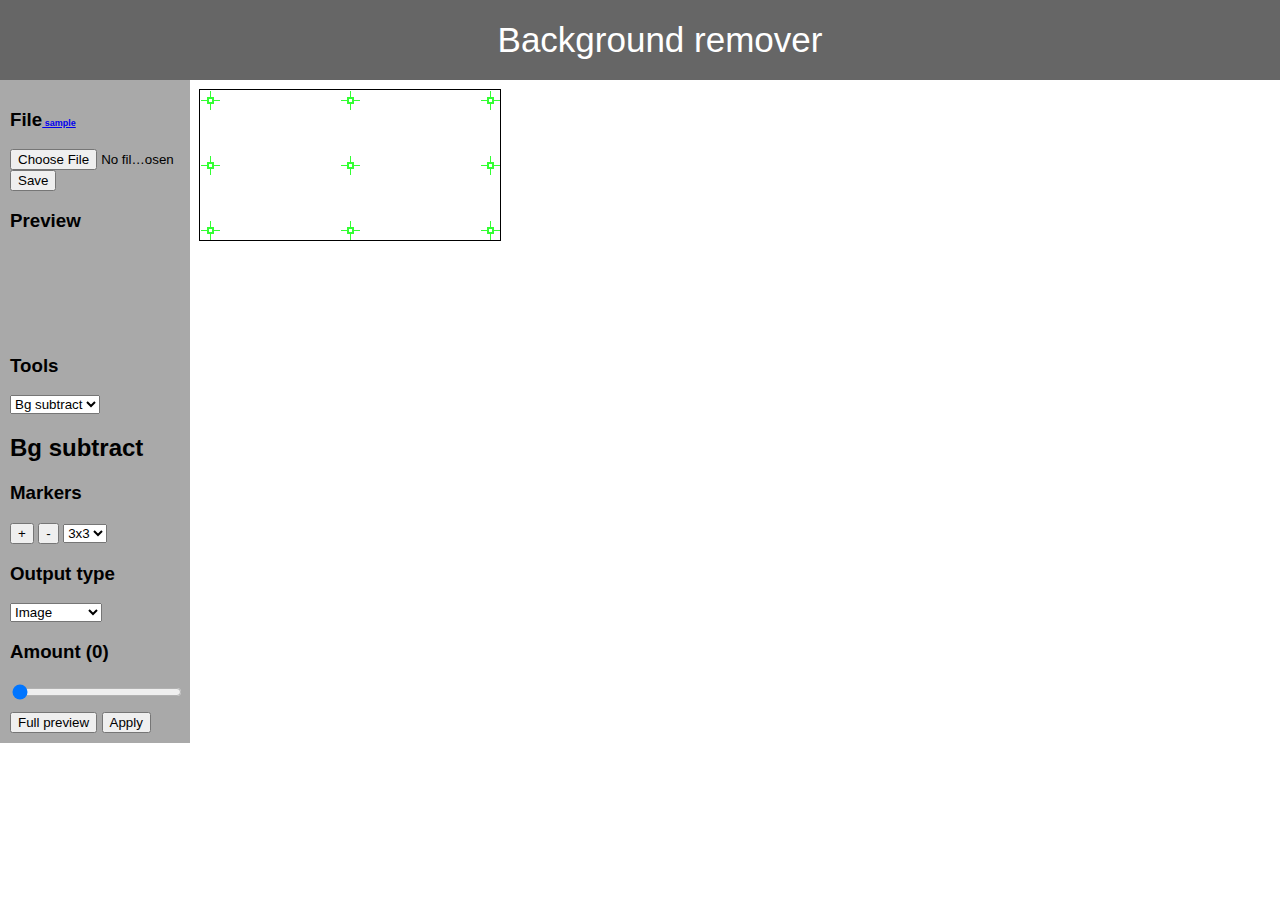
<file: br/index.html>
<html>
<img id="myImg" style="display: none">

<head>
	<title>Background remover</title>
	<meta charset="utf-8">
	<meta name="viewport" content="width=device-width, initial-scale=1">
	<link rel="stylesheet" href="./styles/style.css">
	
	<script type="text/javascript" src="./scripts/script.js" defer></script>
	<script type="text/javascript" src="./scripts/linAlg.js" defer></script>
	<script type="text/javascript" src="./scripts/marker.js" defer></script>
	<script type="text/javascript" src="./scripts/histogram.js" defer></script>
</head>

<header>
	Background remover
</header>

<div id="sidebar">
	<div class="toolbarSection">
		<h3>File<a href="./img/test.jpg" style="font-size: 9px;">&nbsp;sample</a></h3>
		<input type="file" onchange="onFileSelected(event)">
		<button id="saveButton" onClick="save()">Save</button>
	</div>
	<div class="toolbarSection">
		<h3>Preview</h3>
		<canvas id="previewCanvas"></canvas>
	</div>
	<div class="toolbarSection">
		<h3>Tools</h3>
		<select name="toolsCombo" id="toolsCombo" onchange="toolChange(this)">
			<option value="1">Bg subtract</option>
			<option value="2">Histogram</option>
			<option value="3">Crop</option>
			<!--<option value="4">Test</option>-->
		</select>
	</div>
	<div class="toolbarSection" id="bgSubtractSection">
		<h2>Bg subtract</h2>
		<h3>Markers</h3>
		<button id="B3" onClick="addMarker()">+</button>
		<button id="B4" onClick="subtractMarker()">-</button>
		<select name="combo2" id="markerSize" onchange="markerSizeChange(this)">
			<option value="3">3x3</option>
			<option value="5">5x5</option>
			<option value="7">7x7</option>
		</select>
		<h3>Output type</h3>
		<select name="combo1" id="outputType" onchange="outputTypeChange()">
			<option value="image">Image</option>
			<option value="bg">background</option>
		</select>
		<h3>Amount (<span id="correctionAmountLab">0</span>)</h3>
		<input type="range" min="0" max="100" value="0" class="slider" id="correctionAmount" onchange="amountChange(this)" oninput="amountInput(this)">
	</div>
	<div class="toolbarSection" id="histogramSection" hidden>
		<h3>Histogram</h3>
		<canvas id="hisCanvas" style="outline: black 1px solid;"></canvas>
	</div>
	<div class="toolbarSection" id="cropSection" hidden>
		<h3>Crop</h3>
	</div>
	<div class="toolbarSection" id="testSection" hidden>
		<h3>Test</h3>
		<button id="B5" onClick="test()">Test</button>
	</div>
	<div class="toolbarSection" id="buttonsSection">
		<button id="previewButton" onClick="previewFull()">Full preview</button>
		<button id="applyButton" onClick="apply()">Apply</button>
	</div>
</div>

<canvas id="myCanvas"></canvas>

</html>
</file>
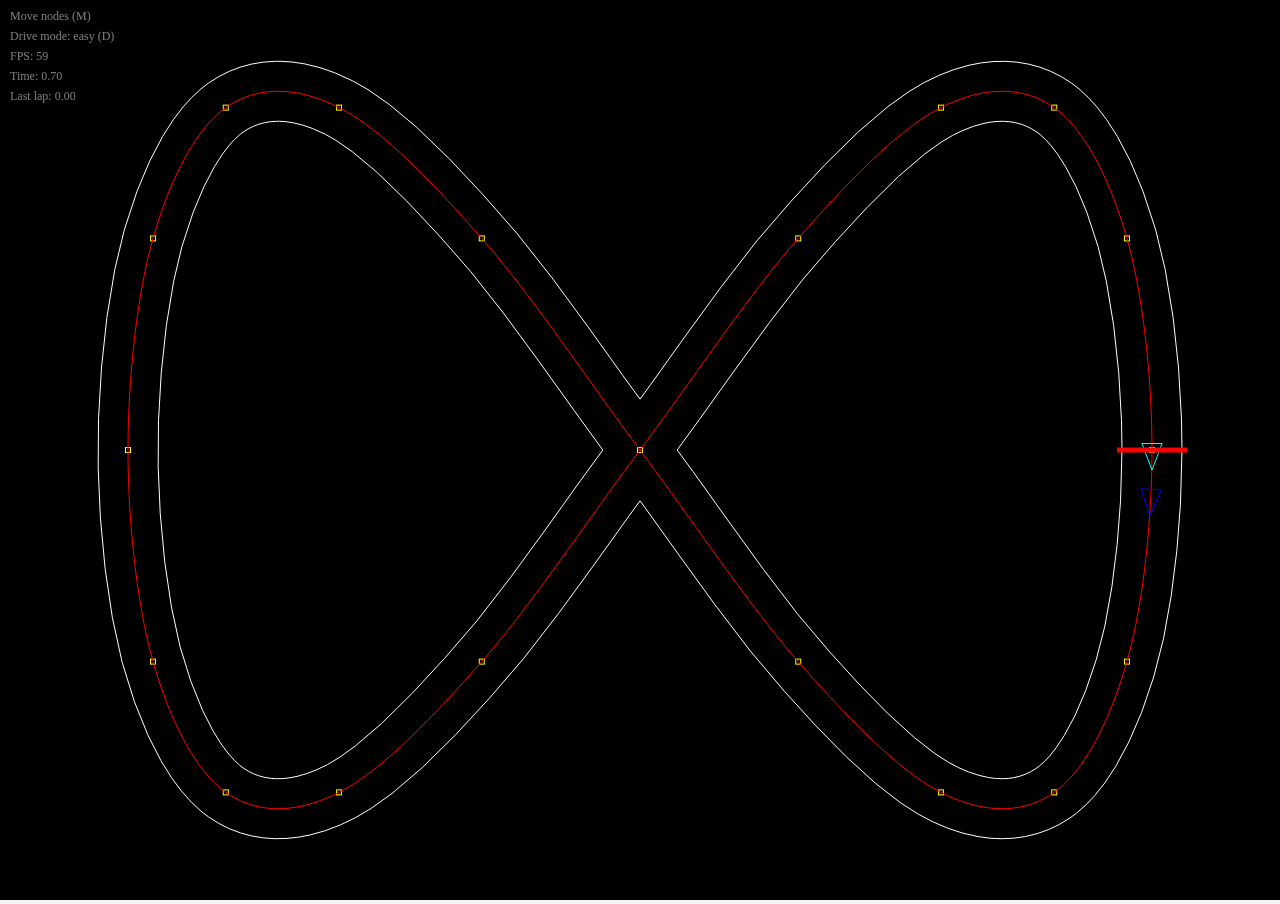
<file: rt/index.html>
<!DOCTYPE html>
<html lang="en">
<head>
  
  <!--  Meta  -->
  <meta charset="UTF-8" />
  <title>Race track</title>
  
  <!--  Styles  -->
  <link rel="stylesheet" href="styles/index.processed.css">
</head>
<body>
  <canvas id="myCanvas" width="800" height="600"></canvas>
  
  <!-- Scripts -->
  <script src="scripts/point.js"></script>
  <script src="scripts/spline.js"></script>
  <script src="scripts/car.js"></script>
  <script src="scripts/index.js"></script>
</body>
</html>
</file>
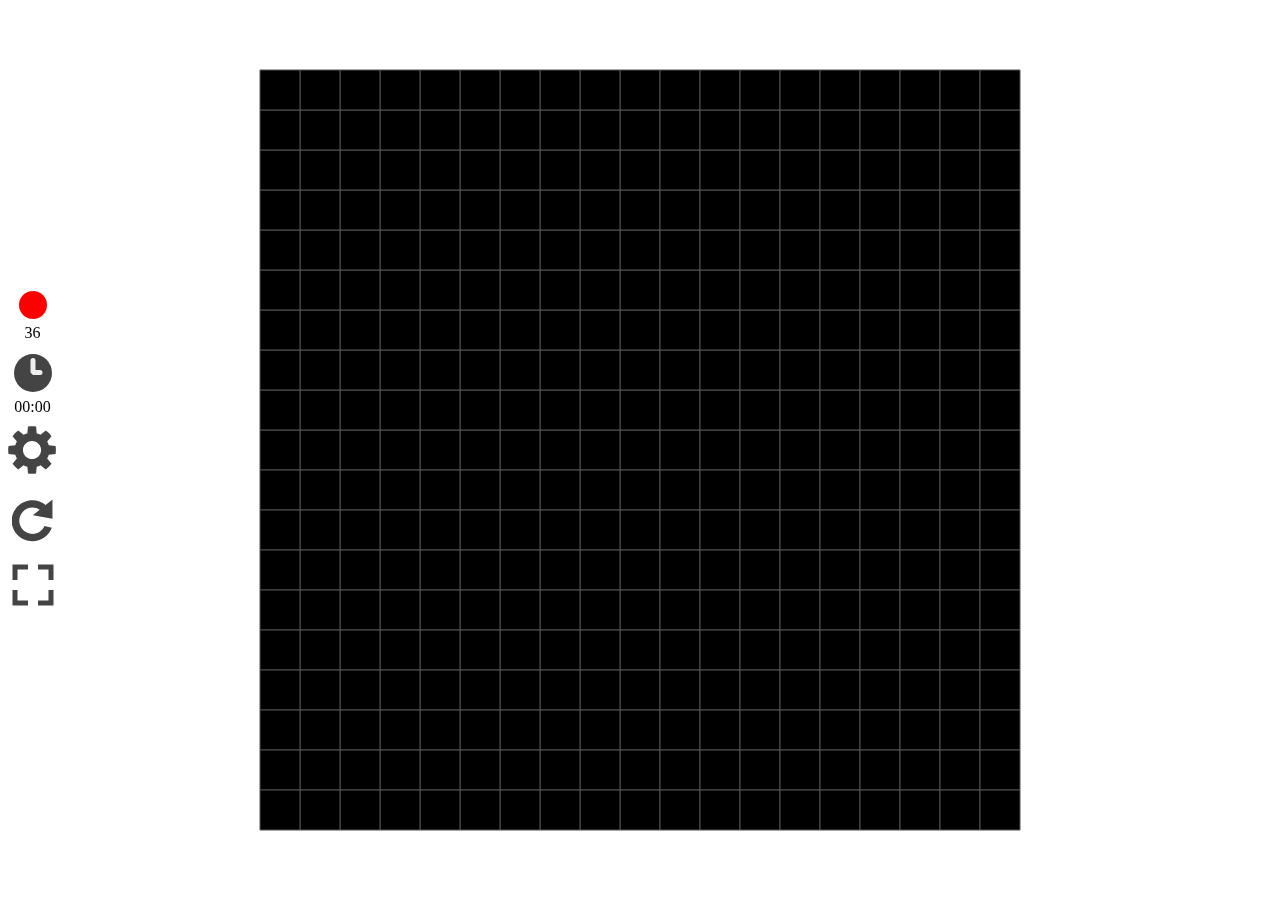
<file: sm/index.html>
<!DOCTYPE html>
<html lang="en">

<head>
	<meta charset="UTF-8">
	<title>SuperMines</title>
  <link rel="icon" href="./favicon.png" type="image/png" />
	<link rel="stylesheet" href="css/style.css">
</head>

<body>
	<meta id="Viewport" name="viewport" content="width=800">
		

	<div id="msgBox2" class="overlay">
		<div class="popup" id="pop1">
			<h2>You've lost!!!</h2>
			<a class="close" onclick="showPopup()">&times;</a>
			<div class="content">
				<button type="button" onclick="showPopup();refreshField()">Reset</button>
			</div>
		</div>
	</div>

	<div id="msgBox" class="center2"><button type="button" onclick="setField()">Reset</button></div>

	<div id="settings" class="overlay">
		<div class="popup" id="settingsPop">
			<h2>Settings</h2>
			<a class="close" onclick="showSettings()">&times;</a>
			<div class="content">
				<ul id="mainMenu">
					<li>
						Field Type: <select id="gridType" onchange="setField()">
							<option value="setSquare;generateStandardField">Square (4.4.4.4)</option>
							<option value="setCementRoad;generateStandardField">Cement Road</option>
							<option value="setHex;generateStandardField">Hex (6.6.6)</option>
              <option value="setBloom;generateStandardField">Bloom</option>
							<option value="setEscher;generateStandardField">Escher lizards</option>
							<option value="setWall;generateStandardField">Wall</option>
							<option value="setFloor1;generateStandardField">Floor 1 (4.8.8)</option>
							<option value="setFishbone;generateStandardField">Fishbone</option>
							<option value="setTri;generateStandardField">Triangle (3.3.3.3.3.3)</option>
							<option value="setArrow;generateStandardField">Arrow</option>
							<option value="setCubes;generateStandardField">Cubes</option>
							<option value="setTriQuad;generateStandardField">Tri-quad (3.3.4.3.4)</option>
							<option value="setCairo;generateStandardField">Cairo</option>
							<option value="setBiSquare;generateStandardField">Bi-square</option>
							<option value="setFlanders;generateStandardField">Flanders weave</option>
							<option value="setBasket;generateStandardField">Basket weave</option>
							<option value="set33344;generateStandardField">(3.3.3.4.4)</option>
							<option value="setTriHex;generateStandardField">Tri-hex (3.6.3.6)</option>
							<option value="set3464;generateStandardField">(3.4.6.4)</option>
							<option value="setDiamond;generateStandardField">Diamond</option>
              <optgroup label="Aperiodic">
                  <option value="setPenroseP2;generateSubdivideField">Penrose P2</option>
                  <option value="setPenroseP3;generateSubdivideField">Penrose P3</option>
                  <option value="setChair;generateSubdivideField">Chair</option>
                  <option value="setFibonacci;generateSubdivideField">Fibonacci</option>
              </optgroup>
							<option value="JSONShape;generateStandardField" hidden>Test Shape</option>
						</select>
					</li>
					<li>Field Shape: <select id="gridShape" onchange="setField()">
							<option value="0" selected>Square</option>
							<option value="1">Hex</option>
						</select>
					</li>
					<li>Size: <input type="range" min="10" max="45" value="20" class="slider" id="scaleSlider"
							onchange="setField()" oninput="document.getElementById('sizeValue').innerHTML=this.value-1"><span
							id="sizeValue" class="range-value">20</span></li>
					<li>Density: <input type="range" min="5" max="35" value="14" class="slider" id="densitySlider"
							onchange="setDensity()" oninput="document.getElementById('densityValue').innerHTML=this.value+'%'"><span
							id="densityValue" class="range-value">14%</span></li>
					<li>
						<button type="button" onclick="setField()">Generate</button>
						<button type="button" onclick="showAll()">Show</button>
					</li>
				</ul>
			</div>
		</div>
	</div>
	<canvas id="myCanvas" width="800" height="800"></canvas>
	<div id="infoBar" class="vertical-menu">
		<!--<a href="#" class="active">Test</a>-->
		<a href="#">
      <svg width="30" height="30">
				<circle cx="15" cy="15" r="14" fill="red" />
			</svg>
			</br>
			<label id="minesLeft2">100</label>
		</a>

		<a href="#">
      <svg width="42" height="42">
				<ellipse style="stroke-width:3;fill:#444444;stroke:none" cx="21" cy="21" rx="19" ry="19" />
				<path style="stroke-width:5;fill:none;stroke:#EEEEEE;stroke-linecap:round;stroke-linejoin:bevel"
					d="m 21,8.5 0,12 h 7 v 0" />
			</svg>
			</br>
			<label id="elapsedTime">00:00</label>
		</a>

		<a href="#">
      <svg width="50" height="50" onclick="showSettings()">
				<path style="fill:#444444"
					d="m24.04 0.14285c-1.376 0-2.7263 0.12375-4.0386 0.34741l-0.64 6.7853c-1.3572 0.37831-2.6417 0.90728-3.8432 1.585l-5.244-4.3317c-2.2152 1.5679-4.1541 3.4955-5.7217 5.7101l4.3426 5.2437c-0.67695 1.2001-1.2177 2.4878-1.5959 3.8432l-6.7745 0.64053c-0.22379 1.3127-0.34741 2.6622-0.34741 4.0386 0 1.3788 0.12285 2.7238 0.34741 4.0386l6.7745 0.64056c0.37825 1.3554 0.91896 2.6431 1.5959 3.8432l-4.3317 5.2437c1.5648 2.2089 3.4908 4.1457 5.6997 5.7105l5.2545-4.3426c1.2023 0.67835 2.485 1.2174 3.8432 1.5959l0.64053 6.7853c1.3123 0.22368 2.6626 0.33658 4.0386 0.33658s2.7155-0.11289 4.0278-0.33658l0.64053-6.7853c1.3582-0.37847 2.6409-0.91755 3.8432-1.5959l5.2545 4.3426c2.2088-1.5649 4.1348-3.5017 5.6997-5.7105l-4.3317-5.2437c0.67695-1.2001 1.2177-2.4878 1.5959-3.8432l6.7744-0.64056c0.22456-1.3148 0.34741-2.6598 0.34741-4.0386 0-1.3765-0.12361-2.726-0.34741-4.0386l-6.7744-0.64053c-0.37825-1.3554-0.91896-2.6431-1.5959-3.8432l4.3426-5.2437c-1.568-2.2146-3.507-4.1422-5.722-5.7101l-5.2437 4.3317c-1.2015-0.67776-2.486-1.2067-3.8432-1.585l-0.641-6.7853c-1.3123-0.22366-2.6518-0.34741-4.0278-0.34741zm0 14.776c5.0178 0 9.076 4.0691 9.076 9.0869s-4.0582 9.0869-9.076 9.0869-9.0869-4.0691-9.0869-9.0869 4.0691-9.0869 9.0869-9.0869z" />
			</svg>
		</a>
		<a href="#">
      <svg width="55" class="rotate-on-click" height="60" style="padding: 0px" onclick="refreshField()">
				<path style="fill:#444444" <path
					d="m45 10c-4.799-4.0243-10.962-6.4688-17.656-6.4688-15.129 0-27.562 12.434-27.562 27.562 0 15.129 12.434 27.281 27.562 27.281 11.86 0 22.052-7.4546 25.906-17.969l-9.875-2.4062c-2.6427 6.2319-8.7668 10.531-16.031 10.531-9.7241 0-17.438-7.7134-17.438-17.438 0-9.7241 7.7134-17.719 17.438-17.719 3.6079 0 6.923 1.1171 9.6875 3l-9.0312 7.1875 26.125 4.8438v-25.656z" />
			</svg>
		</a>
		<a href="#">
			<svg width="42" height="42" onclick="resetZoom()">
				<path style="fill:none;stroke:#444444;stroke-width:5" d="M 3,16 3,3 16,3" />
				<path style="fill:none;stroke:#444444;stroke-width:5" d="M 26,3 39,3 39,16" />
				<path style="fill:none;stroke:#444444;stroke-width:5" d="M 39,26 39,39 26,39" />
				<path style="fill:none;stroke:#444444;stroke-width:5" d="M 16,39 3,39 3,26" />
			</svg>
		</a>
		<!--
		<a><div id="sfce3yztqrsmfxh824s75u49kb2nfnhspb4"></div><script type="text/javascript" src="https://counter7.wheredoyoucomefrom.ovh/private/counter.js?c=e3yztqrsmfxh824s75u49kb2nfnhspb4&down=async" async></script><noscript><a href="https://www.freecounterstat.com" title="free web counter"><img src="https://counter7.wheredoyoucomefrom.ovh/private/freecounterstat.php?c=e3yztqrsmfxh824s75u49kb2nfnhspb4" border="0" title="free web counter" alt="free web counter"></a></noscript></a>
		-->
	</div>

  <script src="./js/utils.js"></script>
	<script src="./js/cells.js"></script>
	<script src="./js/subdivision.js"></script>
	<script src="./js/templates.js"></script>
	<script src="./js/interface.js"></script>
	<script src="./js/index.js"></script>
</body>

</html>
</file>
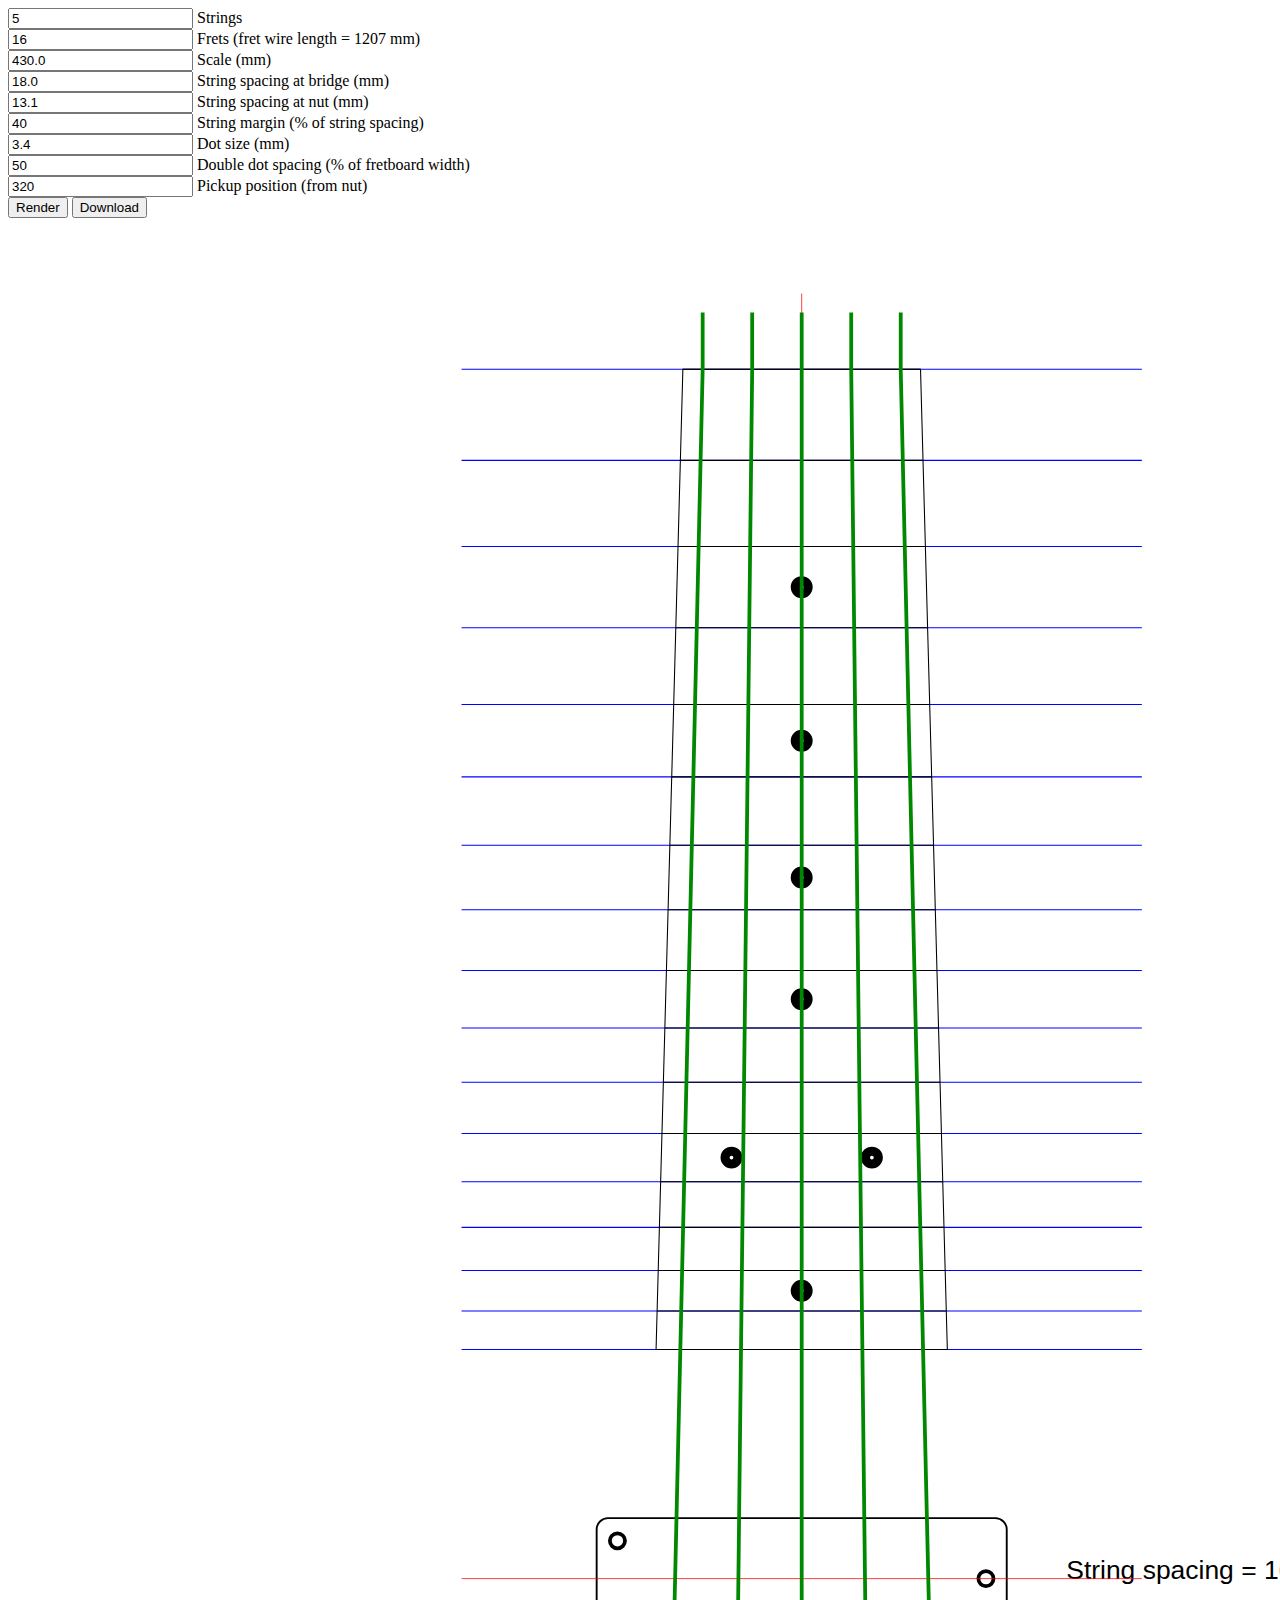
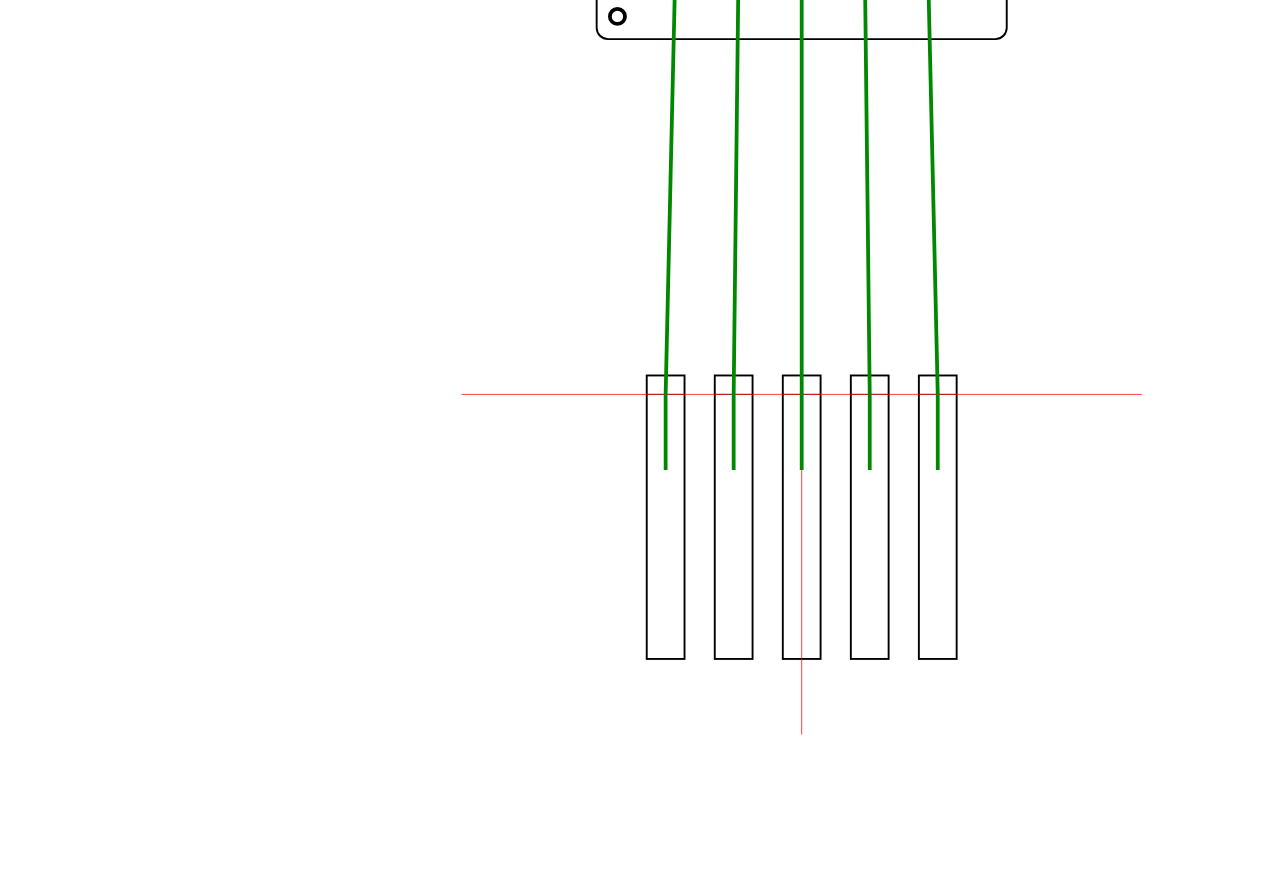
<file: bd/bassDesigner.html>
<html>
<body onload="display()">

<script>
function render() {

	let mainSVG = document.getElementById("mainSVG");

	const nFrets = Number(document.getElementById("nFrets").value)+1;
	const bridgeSpacing = Number(document.getElementById("lSpacing").value);
	const scale = Number(document.getElementById("lScale").value);
	const nutSpacing = Number(document.getElementById("lSpacingNut").value);
	const nStrings = Number(document.getElementById("nStrings").value);
	const marginPerc = 1-Number(document.getElementById("lMargin").value)/50;
	const nutWidth = (nStrings-marginPerc)*nutSpacing;
	const fretboardWidthAtBridge = (nStrings-marginPerc)*bridgeSpacing;
	const dotRadius = Number(document.getElementById("lDotSize").value)/2;
	const doubleDotSpacingPerc = Number(document.getElementById("lDoubleDotSpacing").value);
	const pickupPos = Number(document.getElementById("lPickupPos").value);
	
	let svgHeight = scale + 164;
	mainSVG.setAttribute("height", ((svgHeight)/10) + "cm");
	mainSVG.setAttribute("viewBox", "0 0 420 " + svgHeight);
	
	const fretboardWidthAt12thFret = (scale/2)*(fretboardWidthAtBridge-nutWidth)/scale+nutWidth;
	//console.log(nutWidth);
	//console.log(fretboardWidthAt12thFret);
	
	let innerSVG = "";
	
	//Bridge units
	let bridgeUnit = `	<defs>
		<g id="bridge-unit"> 
			<title>Bridge unit</title>
			<desc>Single bridge unit</desc> 
			<rect style="opacity:1;fill:white;stroke:#000000;stroke-width:0.5;stroke-opacity:1" width="10" height="75" x="-5" y="-5" /> 
			<path d="M -5,0 5,0" id="axis-1" style="fill:none;stroke:#000000;stroke-width:0.2;stroke-linecap:butt;stroke-linejoin:miter;stroke-opacity:1" /> 
		</g>
	</defs>\r\n`;
	innerSVG = innerSVG + "\r\n" + bridgeUnit;
	
	//Fret Marks
	let fretmarks = `	<g style="fill:none;stroke:#0000FF;stroke-width:0.28222221px;stroke-linecap:butt;stroke-linejoin:miter;stroke-opacity:1" id="fret-marks" transform="translate(210 40)">\r\n`;
	for (let i = 0; i < nFrets; i++) {
		let fromNut = scale-(scale*Math.pow(2, -i/12));
		fretmarks = fretmarks + `		<path d="M -90,${fromNut} 90,${fromNut}" id="fretm-${i}" />\r\n`;
	}
	fretmarks = fretmarks + "	</g>\r\n";
	innerSVG = innerSVG + "\r\n" + fretmarks;
	
	//Fretboard
	let fretboard = `	<g style="fill:none;stroke:#000000;stroke-width:0.28222221px;stroke-linecap:butt;stroke-linejoin:miter;stroke-opacity:1" id="fretboard" transform="translate(210 40)">\r\n`;
	letfretWireLength = 0;
	for (let i = 0; i < nFrets; i++) {
		let fromNut = scale-(scale*Math.pow(2, -i/12));
		let fretWidth = fromNut*(fretboardWidthAtBridge-nutWidth)/scale+nutWidth;
		letfretWireLength += fretWidth;
		fretboard = fretboard + `		<path d="M -${fretWidth/2},${fromNut} ${fretWidth/2},${fromNut}" id="fret-${i}" />\r\n`;
	}
	document.getElementById("fretWire").innerHTML = " (fret wire length = " + letfretWireLength.toFixed(0) + " mm)";
	fretboard = fretboard + `		<g style="fill:none;fill-rule:evenodd;stroke:#000000;stroke-width:${2*dotRadius-1};stroke-linecap:butt;stroke-linejoin:miter;stroke-opacity:1" id="dots" >\r\n`;
	for (let i = 0; i < nFrets-1; i++) {
		let nFretMod = i%12+1;
		let dotPosY = ((scale-(scale*Math.pow(2, -i/12))) + (scale-(scale*Math.pow(2, -(i+1)/12))))/2
		let dotSpacing = (dotPosY*(fretboardWidthAtBridge-nutWidth)/scale+nutWidth)*doubleDotSpacingPerc/200;
		if (nFretMod==3 || nFretMod==5 || nFretMod==7 || nFretMod==9) {
			fretboard = fretboard + `			<ellipse cx="0" cy="${dotPosY}" rx="${dotRadius}" ry="${dotRadius}" id="dot${i}" />\r\n`;
		} else if (nFretMod==12) {
			fretboard = fretboard + `			<ellipse cx="-${dotSpacing}" cy="${dotPosY}" rx="${dotRadius}" ry="${dotRadius}" id="dot${i}-1" />\r\n`;
			fretboard = fretboard + `			<ellipse cx="${dotSpacing}" cy="${dotPosY}" rx="${dotRadius}" ry="${dotRadius}" id="dot${i}-2" />\r\n`;
		}
	}
	fretboard = fretboard + "		</g>\r\n";
	let fretboardLength = scale-(scale*Math.pow(2, -(nFrets-1)/12));
	let fretboardWidth = fretboardLength*(fretboardWidthAtBridge-nutWidth)/scale+nutWidth;
	fretboard = fretboard + `		<path d="M -${nutWidth/2},0 ${nutWidth/2},0 ${fretboardWidth/2},${fretboardLength} -${fretboardWidth/2},${fretboardLength} Z" id="fretboardOutline" />\r\n`;
	fretboard = fretboard + `		<path d="M 0,-20 0,${scale+70}" id="axis-1" style="fill:none;stroke:#FF0000;stroke-width:0.2;stroke-linecap:butt;stroke-linejoin:miter;stroke-opacity:1" />\r\n`;
	fretboard = fretboard + "	</g>\r\n";
	innerSVG = innerSVG + "\r\n" + fretboard;
	
	//Bridge
	let bridge = `	<g id="bridge" transform="translate(210 ${scale+40})">\r\n`;
	if ((nStrings%2) == 0) {
		for (let i = 0; i < nStrings/2; i++) {
			bridge = bridge + `		<use x="-${bridgeSpacing*(i+0.5)}" y="0" xlink:href="#bridge-unit" />\r\n`;
			bridge = bridge + `		<use x="${bridgeSpacing*(i+0.5)}" y="0" xlink:href="#bridge-unit" />\r\n`;
		}
		
	} else {
		for (let i = 0; i < (nStrings-1)/2; i++) {
			bridge = bridge + `		<use x="-${bridgeSpacing*(i+1)}" y="0" xlink:href="#bridge-unit" />\r\n`;
			bridge = bridge + `		<use x="${bridgeSpacing*(i+1)}" y="0" xlink:href="#bridge-unit" />\r\n`;
		}
		bridge = bridge + `		<use x="0" y="0" xlink:href="#bridge-unit" />\r\n`;
	}
	bridge = bridge + '		<path d="M -90,0 90,0" id="axis-2" style="fill:none;stroke:#FF0000;stroke-width:0.2;stroke-linecap:butt;stroke-linejoin:miter;stroke-opacity:1" />\r\n';
	bridge = bridge + '		<path d="M 0,-20 0,90" id="axis-3" style="fill:none;stroke:#FF0000;stroke-width:0.2;stroke-linecap:butt;stroke-linejoin:miter;stroke-opacity:1" />\r\n';
	bridge = bridge + "	</g>\r\n";
	innerSVG = innerSVG + "\r\n" + bridge;

	//Pickup
	let spacingAtPickup = pickupPos*(bridgeSpacing-nutSpacing)/scale+nutSpacing;
	let pickup = `	<g id="pickup" transform="translate(210 ${pickupPos+40})">\r\n`;
	pickup = pickup + `		<text x="70" y="0" style="font-family: Arial; font-size: 7">String spacing = ${spacingAtPickup.toFixed(2)}</text>\r\n`;
	pickup = pickup + `		<rect style="opacity:1;fill:white;stroke:#000000;stroke-width:0.5;stroke-opacity:1" width="108.5" height="32" x="-54.25" y="-16" rx="3" ry="3"/>\r\n`;
	pickup = pickup + `		<ellipse cx="-48.75" cy="-10" rx="2" ry="2" style="fill:none;stroke:#000000;stroke-width:1"/>\r\n`;
	pickup = pickup + `		<ellipse cx="-48.75" cy="10" rx="2" ry="2" style="fill:none;stroke:#000000;stroke-width:1"/>\r\n`;
	pickup = pickup + `		<ellipse cx="48.75" cy="0" rx="2" ry="2" style="fill:none;stroke:#000000;stroke-width:1"/>\r\n`;
	pickup = pickup + '		<path d="M -90,0 90,0" id="axis-2" style="fill:none;stroke:#FF0000;stroke-width:0.2;stroke-linecap:butt;stroke-linejoin:miter;stroke-opacity:1" />\r\n';
	pickup = pickup + "	</g>\r\n";
	innerSVG = innerSVG + "\r\n" + pickup;
	
	//Strings
	let strings = `	<g id="strings" transform="translate(210 40)">\r\n`;
	if ((nStrings%2) == 0) {
		for (let i = 0; i < nStrings/2; i++) {
			strings = strings + `		<path d="M -${(i+0.5)*nutSpacing},-15 -${(i+0.5)*nutSpacing},0 -${(i+0.5)*bridgeSpacing},${scale} -${(i+0.5)*bridgeSpacing},${scale+20}" id="string-${i}l" style="fill:none;stroke:#008800;stroke-width:1;stroke-linecap:butt;stroke-linejoin:round;stroke-opacity:1" />\r\n`;
			strings = strings + `		<path d="M ${(i+0.5)*nutSpacing},-15 ${(i+0.5)*nutSpacing},0 ${(i+0.5)*bridgeSpacing},${scale} ${(i+0.5)*bridgeSpacing},${scale+20}" id="string-${i}r" style="fill:none;stroke:#008800;stroke-width:1;stroke-linecap:butt;stroke-linejoin:round;stroke-opacity:1" />\r\n`;
		}
		
	} else {
		for (let i = 0; i < (nStrings-1)/2; i++) {
			strings = strings + `		<path d="M -${(i+1)*nutSpacing},-15 -${(i+1)*nutSpacing},0 -${(i+1)*bridgeSpacing},${scale} -${(i+1)*bridgeSpacing},${scale+20}" id="string-${i}l" style="fill:none;stroke:#008800;stroke-width:1;stroke-linecap:butt;stroke-linejoin:round;stroke-opacity:1" />\r\n`;
			strings = strings + `		<path d="M ${(i+1)*nutSpacing},-15 ${(i+1)*nutSpacing},0 ${(i+1)*bridgeSpacing},${scale} ${(i+1)*bridgeSpacing},${scale+20}" id="string-${i}r" style="fill:none;stroke:#008800;stroke-width:1;stroke-linecap:butt;stroke-linejoin:round;stroke-opacity:1" />\r\n`;
		}
		strings = strings + `		<path d="M 0,-15 0,0 0,${scale} 0,${scale+20}" id="string-0" style="fill:none;stroke:#008800;stroke-width:1;stroke-linecap:butt;stroke-linejoin:round;stroke-opacity:1" />\r\n`;
	}
	strings = strings + "	</g>\r\n";
	innerSVG = innerSVG + "\r\n" + strings;
	
	return innerSVG;
}

function display() {
	let mainSVG = document.getElementById("mainSVG");
	mainSVG.innerHTML = render();
}

function download() {

	const scale = Number(document.getElementById("lScale").value);

	let fileContent = `<svg xmlns:dc="http://purl.org/dc/elements/1.1/" xmlns:cc="http://creativecommons.org/ns#"  xmlns:rdf="http://www.w3.org/1999/02/22-rdf-syntax-ns#" xmlns:svg="http://www.w3.org/2000/svg" xmlns="http://www.w3.org/2000/svg" xmlns:xlink="http://www.w3.org/1999/xlink" id="mainSVG" width="42cm" height="${((scale+164)/10)}cm" viewBox="0 0 420 ${scale+164}">\r\n`;
	fileContent = fileContent + render();
	fileContent = fileContent + '</svg>';
	
    let pom = document.createElement('a');
    pom.setAttribute('href', 'data:image/svg+xml,' + encodeURIComponent(fileContent));
    pom.setAttribute('download', 'MiniBass2.svg');

    if (document.createEvent) {
        let event = document.createEvent('MouseEvents');
        event.initEvent('click', true, true);
        pom.dispatchEvent(event);
    }
    else {
        pom.click();
    }
}

</script>
<input type="text" id="nStrings" name="nStrings" value="5" onChange="display();"> <label for="nStrings">Strings</label> <br>
<input type="text" id="nFrets" name="nFrets" value="16" onChange="display();"> <label for="nFrets">Frets</label> <label id="fretWire"></label><br>
<input type="text" id="lScale" name="lScale" value="430.0" onChange="display();"> <label for="lScale">Scale (mm)</label> <br>
<input type="text" id="lSpacing" name="lSpacing" value="18.0" onChange="display();"> <label for="lSpacing">String spacing at bridge (mm)</label> <br>
<input type="text" id="lSpacingNut" name="lSpacingNut" value="13.1" onChange="display();"> <label for="lSpacingNut">String spacing at nut (mm)</label> <br>
<input type="text" id="lMargin" name="lMargin" value="40" onChange="display();"> <label for="lMargin">String margin (% of string spacing)</label> <br>
<input type="text" id="lDotSize" name="lDotSize" value="3.4" onChange="display();"> <label for="lDotSize">Dot size (mm)</label> <br>
<input type="text" id="lDoubleDotSpacing" name="lDoubleDotSpacing" value="50" onChange="display();"> <label for="lDoubleDotSpacing">Double dot spacing (% of fretboard width)</label> <br>
<input type="text" id="lPickupPos" name="lPickupPos" value="320" onChange="display();"> <label for="lPickupPos">Pickup position (from nut)</label> <br>
<button type="button" onClick="display();">Render</button>
<button type="button" onClick="download();">Download</button></br>

<svg id="mainSVG" width="42cm" height="59.4cm" viewBox="0 0 420 594">
</svg>


</body>
</html>
</file>
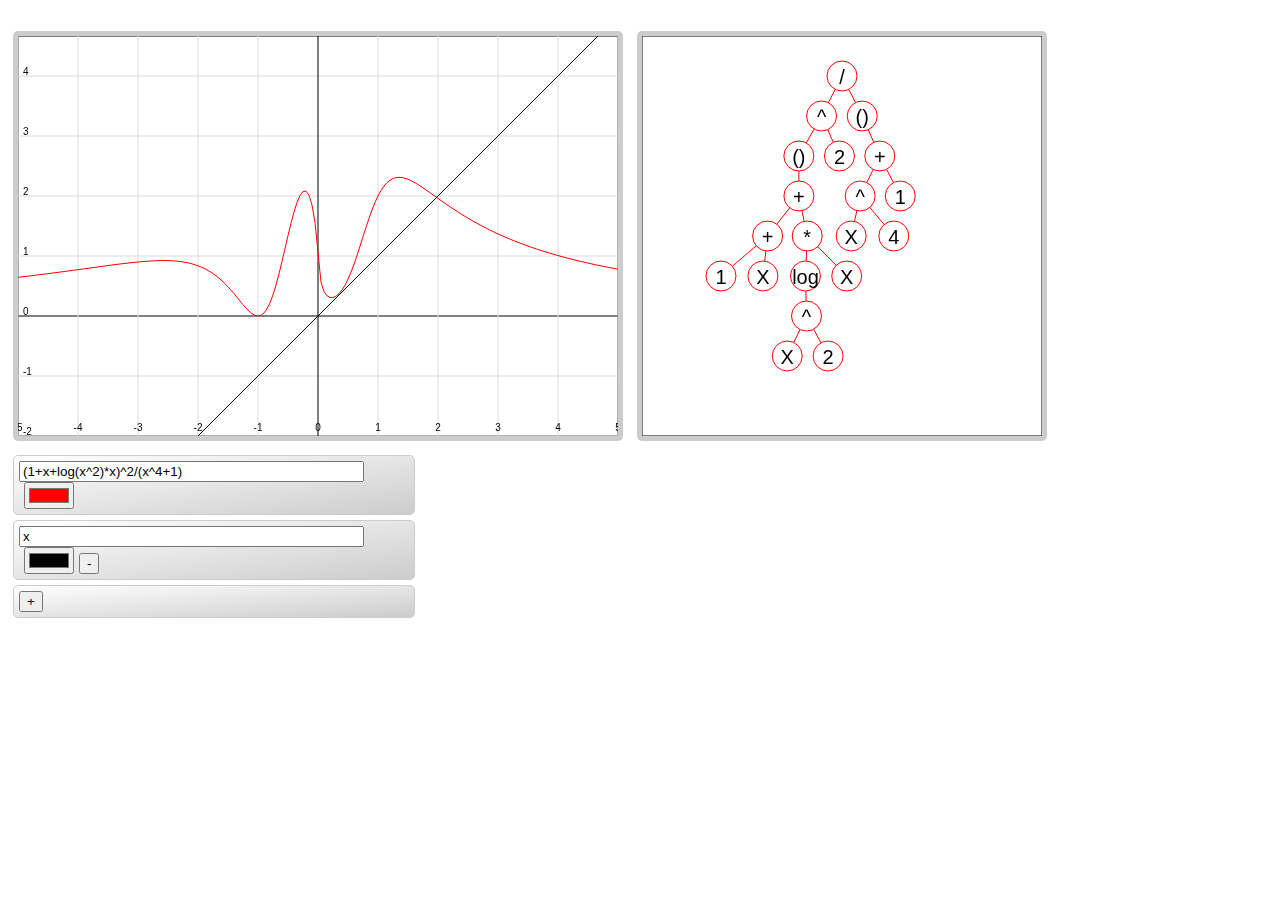
<file: mp/MathParse.html>
<html>
<script type="text/javascript" src="MathParse.js"></script>
<script type="text/javascript" src="operation.js"></script>
<style>
  div.formula {
    width: 390px;
    border: 1px solid #ccc;
    border-radius: 5px;
    padding: 5px;
    margin: 5px;
    background: linear-gradient(to bottom right, white, #ccc);
    ;
  }

  input[type="color"] {
    margin: 0px 5px 0px 5px;
  }

  canvas {
    border: 5px solid #ccc;
    border-radius: 5px;
    margin: 5px;
  }
</style>
<br/>

<canvas id="plotCanvas" width="600" height="400"></canvas>
<canvas id="drawCanvas" width="400" height="400"></canvas>

<br/>
<div id="mainDiv">

</div>
<div class="formula">
  <button onclick="addRow();">+</button>
</div>
<br/>

</html>
</file>
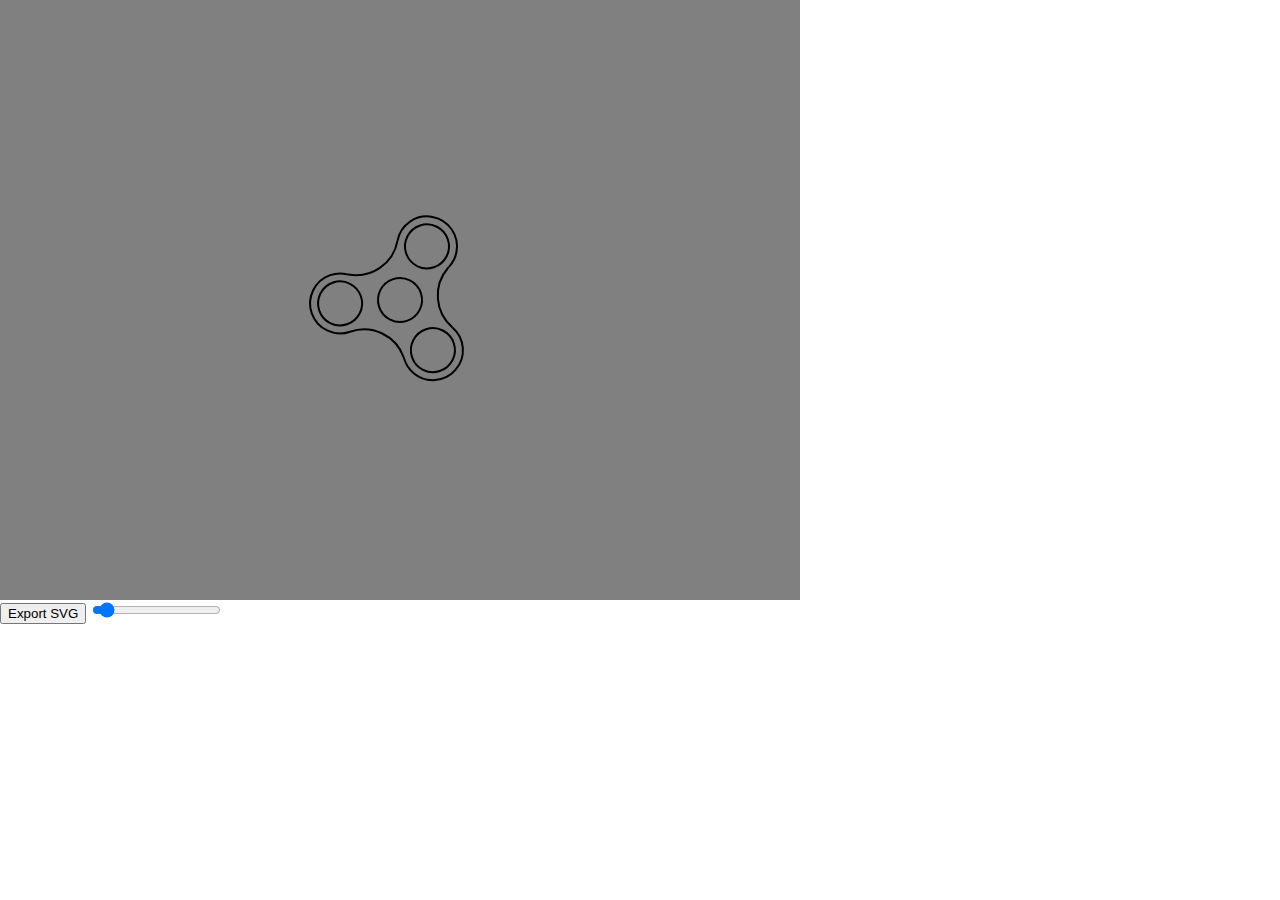
<file: sp/spinner.html>
<html>
	<style>
		html,
		body,
		div,
		canvas {
			margin: 0;
			padding: 0;
		}
	</style>
	<script type="text/javascript" src="spinner.js"></script>
	<canvas id="myCanvas" width="800" height="600"></canvas>
	</br>
	<button onclick="exportSVG()">Export SVG</button>
	<input type="range" min="2" max="20" value="3" id="nSlider" onInput="n=this.value" onChange="n=this.value"></input>

</html>
</file>
<file: br/styles/style.css>
* {
	font-family: Arial, Helvetica, sans-serif;
  }


header {
	position: absolute;
	background-color: #666;
	padding: 20px;
	text-align: center;
	font-size: 35px;
	color: white;
	left: 0;
	top: 0;
	width: 100%;
}

.toolbarSection {
	/*display: block;*/
	margin: 10px 0px 0px;
}

canvas#myCanvas {
	cursor: crosshair;
	position: absolute;
	left: 200px;
	top: 90px;
	outline: black 1px solid;
}

canvas#previewCanvas {
	width: 100%;
}

canvas#hisCanvas {
	width: 100%;
}

div#sidebar {
	position: absolute;
	left: 0;
	width: 170px;
	padding: 10px 10px;
	top: 80px;
	background-color: darkgrey;
}

input {
	width: 100%;
}
</file>
<file: rt/styles/index.processed.css>
/**
 * index.scss
 * - Add any styles you want here!
 */
body {
  background: #f5f5f5;
  margin: 0;
  padding: 0;
  overflow: hidden;
}

canvas {
  background: #555555;
  margin: 0;
  padding: 0;
}

html, div, ul {
  margin: 0;
  padding: 0;
  overflow: hidden;
}
</file>
<file: sm/css/style.css>
html,
body,
div,
canvas,
ul {
	margin: 0;
	padding: 0;
}

button {
	margin: 2px 10px 2px 10px;
}

canvas {
	position: absolute;
	top: 0px;
	left: 0px;
}

.lastLI::after {
	content: "1 ";
	display: block;
	width: 30px;
	height: 30px;
	background: red;
	padding: 3px;
	margin-right: 5px;
	color: white;
	font-size: 22px;
}

.center-screen {
	background-color: #FFFFFF;
	display: none;
	/*border-style: outset;*/
	border-radius: 5px;
	position: absolute;
	top: 50%;
	left: 50%;
	width: 200px;
	height: 100px;
	margin-right: -50%;
	transform: translate(-50%, -50%);
	z-index: 10;
}

.center2 {
	visibility: hidden;
	margin: 70px auto;
	padding: 20px;
	background: #fff;
	border-radius: 5px;
	width: 45%;
	position: relative;
	z-index: 11;
}

.overlay {
	position: fixed;
	top: 0;
	bottom: 0;
	left: 0;
	right: 0;
	background: rgba(0, 0, 0, 0.7);
	transition: opacity 500ms;
	visibility: hidden;
	opacity: 0;
	z-index: 3;
}

.popup {
	margin: 70px auto;
	padding: 20px;
	background: #fff;
	border-radius: 5px;
	width: 45%;
	position: relative;
	transition: all 500ms ease-in-out;
}

.popup h2 {
	margin-top: 0;
	color: #333;
	font-family: Tahoma, Arial, sans-serif;
}

.popup .close {
	position: absolute;
	top: 20px;
	right: 30px;
	transition: all 200ms;
	font-size: 30px;
	font-weight: bold;
	text-decoration: none;
	color: #333;
}

.popup .close:hover {
	color: #06D85F;
}

.popup .content {
	overflow: auto;
}

.vertical-menu {
	background-color: rgba(255, 255, 255, 0.7);
	z-index: 2;
	position: fixed;
	margin: 0px;
	left: 0px;
	top: 50%;
	transform: translate(0, -50%);
}

.vertical-menu a {
	text-align: center;
	background-color: transparent;
	/* Grey background color */
	color: black;
	/* Black text color */
	display: block;
	/* Make the links appear below each other */
	padding: 5px;
	/* Add some padding */
	text-decoration: none;
	/* Remove underline from links */
}

.vertical-menu a:hover {
	background-color: transparent;
	/* Dark grey background on mouse-over */
}

.vertical-menu a.active {
	background-color: #4CAF50;
	/* Add a green color to the "active/current" link */
	color: white;
}

div.scrollmenu {
	z-index: 2;
	position: fixed;
	margin: 0px;
	background-color: rgba(255, 255, 255, 0.7);
	overflow: auto;
	white-space: nowrap;
	left: 50%;
	top: 0px;
	display: flex;
	justify-content: center;
	align-items: center;
	transform: translate(-50%, 0);
}

div.scrollmenu a {
	display: inline-block;
	background-color: transparent;
	/* Grey background color */
	color: black;
	/* Black text color */
	text-align: center;
	padding: 5px;
	vertical-align: middle;
	text-decoration: none;
}

div.scrollmenu a:hover {
	background-color: transparent;
}

div.scrollmenu a.active {
	background-color: #4CAF50;
	/* Add a green color to the "active/current" link */
	color: white;
}

.rotate-on-click {
	transform: scale(0.75);
	transition: transform 0.5s;
}

.rotate-on-click:active {
	transform: scale(0.75) rotate(30deg);
}

.big-vert {
	transform-origin: center left;
	transform: translate(0, -50%) scale(2.2, 2.2);
}

div.big-horiz {
	transform-origin: top center;
	transform: translate(-50%, 0) scale(1.8, 1.8);
}

ul {
	list-style-type: none;
	position: relative;
	margin: 5px auto;
	padding: 0px;
	z-index: 9;
	background-color: #FFFFFF;
	font-family: Arial, Helvetica, sans-serif;
}

li {
	color: #000000;
	margin: 0px;
	background-color: #FFF;
	padding: 5px 5px 5px 5px;
	text-align: center;
	vertical-align: middle;
}
</file>
